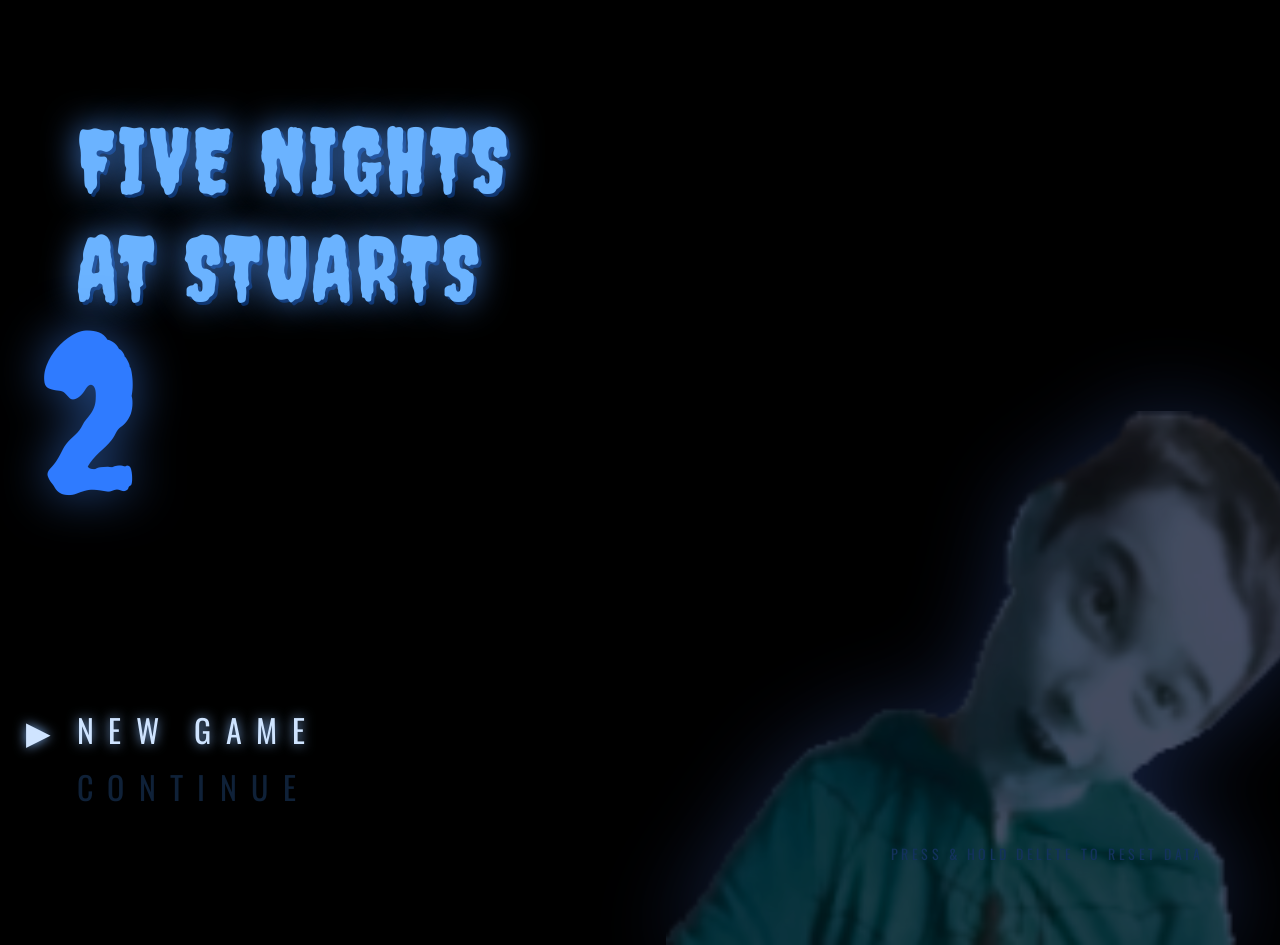
<file: gideonsdiapersisgoodygoodygood/index.html>
<!DOCTYPE html>
<html lang="en">
<head>
  <meta charset="UTF-8">
  <meta name="viewport" content="width=device-width, initial-scale=1.0">
  <title>Five Night's At Stuarts 2</title>
  <link href="https://fonts.googleapis.com/css2?family=Oswald:wght@400;700&family=Creepster&display=swap" rel="stylesheet">
  <style>
    /* ─────────── RESET ─────────── */
    *,*::before,*::after{margin:0;padding:0;box-sizing:border-box}
    html,body{width:100%;height:100%;background:#000;font-family:'Oswald',sans-serif;overflow:hidden}
    body{cursor:default}

    /* ─────────── STATIC OVERLAYS ─────────── */
    #noise,#scanlines,#vignette{position:fixed;inset:0;pointer-events:none;z-index:9}
    #noise{opacity:.035}
    #scanlines{background:repeating-linear-gradient(0deg,transparent 0 2px,rgba(0,0,0,.17) 2px 4px);z-index:10}
    #vignette{background:radial-gradient(circle at center,transparent 55%,rgba(0,0,0,.82) 100%);z-index:11}

    /* ─────────── TITLE BLOCK (LEFT) ─────────── */
    .title-block{position:absolute;top:12%;left:6%;display:flex;flex-direction:column;gap:.2em;z-index:20;animation:titleFlicker 7s steps(1,end) infinite}
    @keyframes titleFlicker{0%,97%,100%{opacity:1}98%{opacity:.78}99%{opacity:1}}
    .title-line{font-family:'Creepster',cursive;font-size:clamp(42px,7vw,96px);color:#6bb3ff;letter-spacing:.04em;text-shadow:0 0 34px rgba(80,150,255,.85),3px 3px 0 #042354}
    .title-num{font-family:'Creepster',cursive;font-size:clamp(110px,17vw,220px);line-height:.8;color:#2f7bff;transform:translateX(-8%);text-shadow:0 0 50px rgba(70,140,255,.55)}

    /* ─────────── MENU OPTIONS (BOTTOM-LEFT) ─────────── */
    #menu{position:absolute;bottom:10%;left:6%;list-style:none;display:flex;flex-direction:column;gap:10px;z-index:20}
    #menu li{font-size:clamp(18px,2.6vw,32px);letter-spacing:.45em;text-transform:uppercase;color:#143256;transition:all .16s ease;user-select:none}
    #menu li.active{color:#8bc4ff}
    #menu li.active:hover,#menu li.selected{color:#cfe4ff;text-shadow:0 0 12px rgba(140,190,255,.9);cursor:pointer}
    #menu li.inactive{color:#0f2138;cursor:not-allowed}
    #menu li.selected::before{content:'▶';position:absolute;left:-1.6em;color:#cfe4ff;animation:blinkArrow .7s steps(1,end) infinite}
    @keyframes blinkArrow{0%,100%{opacity:1}50%{opacity:0}}

    /* ─────────── HINT / COPYRIGHT (BOTTOM-RIGHT) ─────────── */
    #hint{position:absolute;bottom:4%;right:6%;font-size:clamp(10px,1.1vw,14px);letter-spacing:.25em;color:#13325c;z-index:20;text-align:right}

    /* ─────────── STUART SILHOUETTE (RIGHT) ─────────── */
    .stuart-silhouette{position:absolute;bottom:-5%;right:-2%;width:50vw;max-width:680px;opacity:.55;filter:brightness(.55) sepia(.6) hue-rotate(-170deg) saturate(1.8) drop-shadow(0 0 45px rgba(80,130,255,.45));pointer-events:none;z-index:12}

    /* ─────────── FLASH TRANSITION ─────────── */
    #flash{position:fixed;inset:0;background:#fff;pointer-events:none;opacity:0;z-index:100;transition:opacity .05s}

    /* ─────────── SECRET VIDEO ─────────── */
    #secret-vid{position:fixed;inset:0;width:100%;height:100%;object-fit:contain;z-index:200;background:#000;display:none}
  </style>
</head>
<body>
  <!-- overlays -->
  <canvas id="noise"></canvas>
  <div id="scanlines"></div>
  <div id="vignette"></div>

  <!-- title -->
  <div class="title-block">
    <div class="title-line">FIVE NIGHTS</div>
    <div class="title-line">AT STUARTS</div>
    <div class="title-num">2</div>
  </div>

  <!-- menu options -->
  <ul id="menu">
    <li id="menu-new"      class="active selected">New Game</li>
    <li id="menu-continue" class="inactive">Continue</li>
  </ul>

  <!-- bottom-right hint -->
  <div id="hint">PRESS & HOLD DELETE TO RESET DATA</div>

  <!-- big character silhouette -->
  <img src="/stuart.png" alt="Stuart silhouette" class="stuart-silhouette">

  <!-- flash overlay for transitions -->
  <div id="flash"></div>

  <!-- secret unpausable video -->
  <video id="secret-vid" src="crucifix.mp4" playsinline></video>

  <!-- background ambience -->
  <audio id="menu-music" src="menu_music.mp3" loop></audio>

  <script>
    /* ────── NOISE CANVAS ────── */
    const noiseCanvas=document.getElementById('noise');
    const nCtx=noiseCanvas.getContext('2d');
    function sizeNoise(){noiseCanvas.width=innerWidth;noiseCanvas.height=innerHeight}
    sizeNoise();addEventListener('resize',sizeNoise);
    function drawNoise(){const {width:w,height:h}=noiseCanvas;const id=nCtx.createImageData(w,h);for(let i=0;i<id.data.length;i+=4){const v=Math.random()*255;id.data[i]=id.data[i+1]=id.data[i+2]=v;id.data[i+3]=255}nCtx.putImageData(id,0,0)}
    setInterval(drawNoise,90);

    /* ────── MENU LOGIC ────── */
    const newBtn=document.getElementById('menu-new');
    const contBtn=document.getElementById('menu-continue');
    const flash=document.getElementById('flash');
    const menuItems=[newBtn,contBtn];
    let sel=0;function updateMenu(){menuItems.forEach((li,i)=>li.classList.toggle('selected',i===sel))}
    addEventListener('keydown',e=>{if(secretActive) return; // ignore during secret video
      if(['ArrowUp','w','W'].includes(e.key)){sel=(sel-1+menuItems.length)%menuItems.length;updateMenu()}if(['ArrowDown','s','S'].includes(e.key)){sel=(sel+1)%menuItems.length;updateMenu()}if(e.key==='Enter'||e.key===' '){activate(menuItems[sel])}if(e.key==='Delete'){holdReset=true}});
    addEventListener('keyup',e=>{if(e.key==='Delete'){holdReset=false;resetHold=0}});
    menuItems.forEach(li=>li.addEventListener('mouseover',()=>{sel=menuItems.indexOf(li);updateMenu()}));
    menuItems.forEach(li=>li.addEventListener('click',()=>activate(li)));
    function activate(li){if(li.id==='menu-new'){transition(()=>location.href='/gideonsdiapersisgoodygoodygood/game.html')}else if(li.id==='menu-continue'&&li.classList.contains('active')){const n=contBtn.dataset.night||1;transition(()=>location.href=`/gideonsdiapersisgoodygoodygood/game.html?night=${n}`)}}
    function transition(cb){flash.style.opacity='1';setTimeout(cb,140)}
    /* continue save */
    const saved=parseInt(localStorage.getItem('fnafSaveNight')||'0');if(saved>1){contBtn.classList.remove('inactive');contBtn.classList.add('active');contBtn.dataset.night=saved}
    /* reset data by holding Delete */
    let holdReset=false,resetHold=0;setInterval(()=>{if(holdReset){resetHold+=100;if(resetHold>2000){localStorage.removeItem('fnafSaveNight');location.reload()}}else{resetHold=0}},100);

    /* ────── AMBIENT MUSIC ────── */
    const music=document.getElementById('menu-music');music.volume=.45;music.play().catch(()=>{const starter=()=>{music.play().catch(()=>{});removeEventListener('click',starter);removeEventListener('keydown',starter)};addEventListener('click',starter);addEventListener('keydown',starter)});

    /* ────── SECRET WORD TRIGGER ────── */
    const secretVid=document.getElementById('secret-vid');
    let keyBuffer='';
    let secretActive=false;
    addEventListener('keydown',e=>{
      if(secretActive) return; // ignore while video playing
      if(e.key.length===1){keyBuffer+=(e.key.toLowerCase());if(keyBuffer.length>6) keyBuffer=keyBuffer.slice(-6);
        if(keyBuffer==='stuart') triggerSecret();}
    });

    function triggerSecret(){
      secretActive=true;
      // pause music and hide everything except video
      music.pause();
      Array.from(document.body.children).forEach(el=>{if(el.id!=='secret-vid'){el.style.display='none';}});
      secretVid.style.display='block';
      secretVid.currentTime=0;
      secretVid.play().catch(()=>{});
      secretVid.onended=()=>{
        // restore UI
        Array.from(document.body.children).forEach(el=>{if(el.id!=='secret-vid'){el.style.display='';}});
        secretVid.style.display='none';
        secretActive=false;
        music.play().catch(()=>{});
        keyBuffer=''; // reset buffer so the sequence can be done again later if desired
      };
    }
  </script>
</body>
</html>
</file>
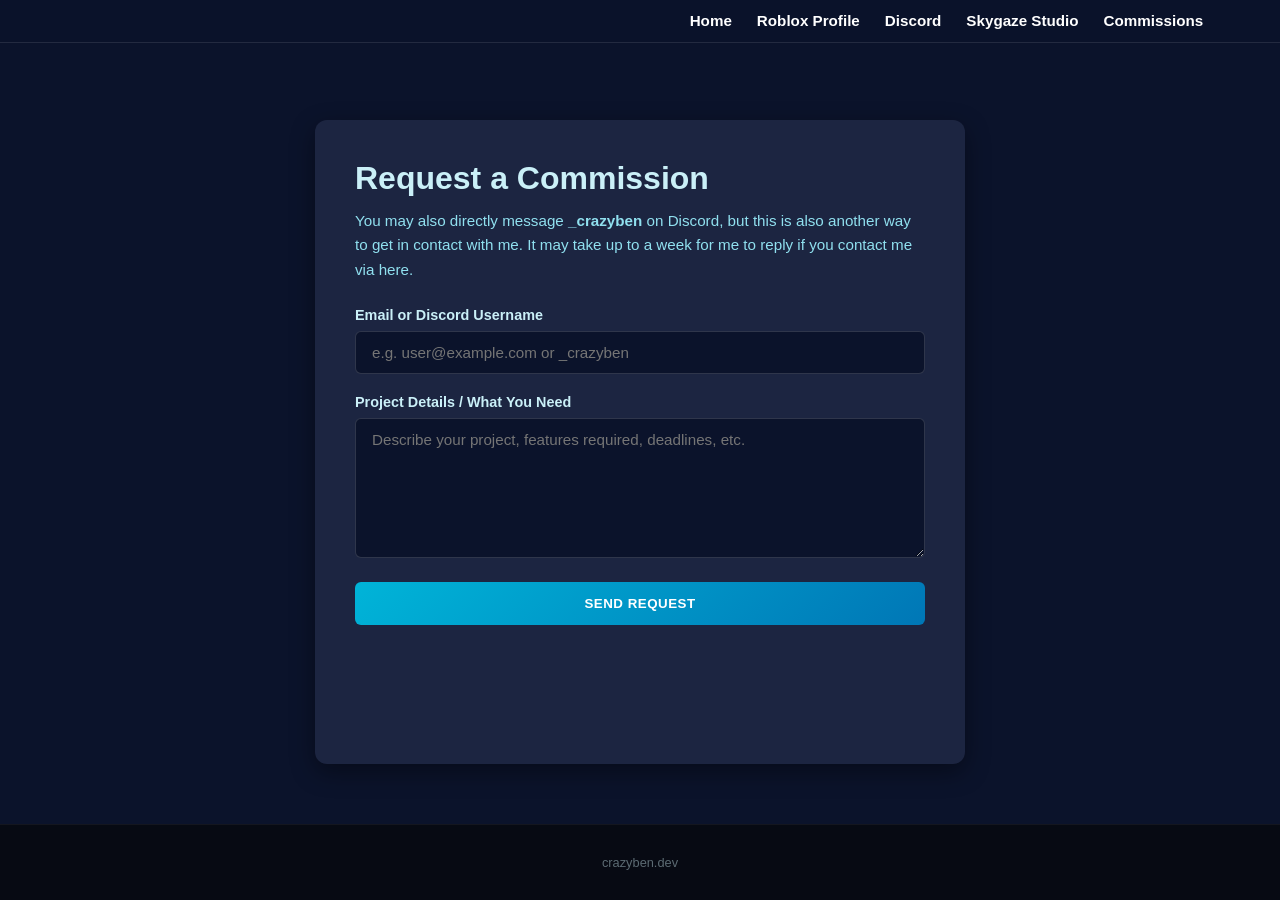
<file: commissions.html>
<!DOCTYPE html>
<html lang="en">
<head>
  <meta charset="UTF-8" />
  <meta name="viewport" content="width=device-width, initial-scale=1.0" />
  <title>Commissions | Crazyben</title>
  <link rel="icon" type="image/png" href="CSNew5.png" />
  <style>
    * {
      box-sizing: border-box;
      margin: 0;
      padding: 0;
      font-family: 'Segoe UI', Tahoma, Geneva, Verdana, sans-serif;
    }

    body {
      background-color: #0b132b;
      color: #ffffff;
      min-height: 100vh;
      display: flex;
      flex-direction: column;
    }

    a {
      color: inherit;
      text-decoration: none;
    }

    header {
      position: fixed;
      top: 0;
      left: 0;
      right: 0;
      z-index: 1000;
      background-color: rgba(11, 19, 43, 0.92);
      backdrop-filter: blur(8px);
      display: flex;
      justify-content: flex-end;
      align-items: center;
      padding: 12px 6%;
      border-bottom: 1px solid rgba(255, 255, 255, 0.1);
    }

    nav ul {
      display: flex;
      list-style: none;
      gap: 25px;
    }

    nav a {
      font-size: 0.95rem;
      font-weight: 600;
      color: #ffffff;
      transition: color 0.2s;
    }

    nav a:hover {
      color: #00b4d8;
    }

    .commission-container {
      flex: 1;
      max-width: 650px;
      margin: 120px auto 60px auto;
      padding: 40px;
      background: #1c2541;
      border-radius: 12px;
      box-shadow: 0 8px 24px rgba(0, 0, 0, 0.4);
    }

    .commission-container h1 {
      font-size: 2rem;
      color: #caf0f8;
      margin-bottom: 12px;
    }

    .commission-info {
      color: #90e0ef;
      font-size: 0.95rem;
      line-height: 1.6;
      margin-bottom: 25px;
    }

    .form-group {
      margin-bottom: 20px;
    }

    .form-group label {
      display: block;
      margin-bottom: 8px;
      font-weight: 600;
      color: #caf0f8;
      font-size: 0.9rem;
    }

    .form-group input,
    .form-group textarea {
      width: 100%;
      padding: 12px 16px;
      background-color: #0b132b;
      border: 1px solid rgba(255, 255, 255, 0.15);
      border-radius: 6px;
      color: #ffffff;
      font-size: 0.95rem;
      outline: none;
      transition: border-color 0.2s;
    }

    .form-group input:focus,
    .form-group textarea:focus {
      border-color: #00b4d8;
    }

    .form-group textarea {
      resize: vertical;
      min-height: 140px;
    }

    .btn-submit {
      width: 100%;
      background: linear-gradient(135deg, #00b4d8 0%, #0077b6 100%);
      color: #ffffff;
      padding: 14px;
      border: none;
      border-radius: 6px;
      font-weight: 700;
      text-transform: uppercase;
      letter-spacing: 0.5px;
      cursor: pointer;
      transition: transform 0.2s, box-shadow 0.2s;
    }

    .btn-submit:hover {
      transform: translateY(-2px);
      box-shadow: 0 6px 16px rgba(0, 180, 216, 0.5);
    }

    .btn-submit:disabled {
      background: #4a5568;
      color: #a0aec0;
      cursor: not-allowed;
      transform: none;
      box-shadow: none;
    }

    .status-msg {
      margin-top: 15px;
      font-size: 0.9rem;
      text-align: center;
    }

    footer {
      background-color: #070a13;
      text-align: center;
      padding: 30px 20px;
      border-top: 1px solid rgba(255, 255, 255, 0.05);
    }

    .copyright {
      font-size: 0.8rem;
      color: #5c6b73;
    }
  </style>
</head>
<body>

  <header>
    <nav>
      <ul>
        <li><a href="index">Home</a></li>
        <li><a href="https://www.roblox.com/users/946447734/profile" target="_blank">Roblox Profile</a></li>
        <li><a href="https://discord.gg/XgdCf2AfPU" target="_blank">Discord</a></li>
        <li><a href="https://www.roblox.com/communities/5077085" target="_blank">Skygaze Studio</a></li>
        <li><a href="commissions">Commissions</a></li>
      </ul>
    </nav>
  </header>

  <div class="commission-container">
    <h1>Request a Commission</h1>
    <p class="commission-info">
      You may also directly message <strong>_crazyben</strong> on Discord, but this is also another way to get in contact with me. It may take up to a week for me to reply if you contact me via here.
    </p>

    <form id="commissionForm">
      <div class="form-group">
        <label for="contactInfo">Email or Discord Username</label>
        <input type="text" id="contactInfo" name="contactInfo" placeholder="e.g. user@example.com or _crazyben" required />
      </div>

      <div class="form-group">
        <label for="details">Project Details / What You Need</label>
        <textarea id="details" name="details" placeholder="Describe your project, features required, deadlines, etc." required></textarea>
      </div>

      <button type="submit" class="btn-submit" id="submitBtn">Send Request</button>
      <div id="statusMsg" class="status-msg"></div>
    </form>
  </div>

  <footer>
    <div class="copyright">crazyben.dev</div>
  </footer>

  <script>
    const form = document.getElementById('commissionForm');
    const statusMsg = document.getElementById('statusMsg');
    const submitBtn = document.getElementById('submitBtn');
    const COOLDOWN_TIME = 5 * 60 * 1000; // 5 minutes in milliseconds

    function checkCooldown() {
      const lastSubmit = localStorage.getItem('lastCommissionTime');
      if (lastSubmit) {
        const timePassed = Date.now() - parseInt(lastSubmit, 10);
        if (timePassed < COOLDOWN_TIME) {
          const remainingMinutes = Math.ceil((COOLDOWN_TIME - timePassed) / 60000);
          submitBtn.disabled = true;
          statusMsg.style.color = '#ff6b6b';
          statusMsg.innerText = `Please wait ${remainingMinutes} minute(s) before sending another request.`;
          return true;
        }
      }
      return false;
    }

    checkCooldown();

    form.addEventListener('submit', async (e) => {
      e.preventDefault();
      
      if (checkCooldown()) return;

      const contact = document.getElementById('contactInfo').value.trim();
      const details = document.getElementById('details').value.trim();

      submitBtn.disabled = true;
      submitBtn.innerText = 'Sending...';
      statusMsg.style.color = '#caf0f8';
      statusMsg.innerText = '';

      try {
        const response = await fetch('/api/submit-commission.js', {
          method: 'POST',
          headers: { 'Content-Type': 'application/json' },
          body: JSON.stringify({ contact, details })
        });

        const result = await response.json();

        if (response.ok) {
          localStorage.setItem('lastCommissionTime', Date.now().toString());
          statusMsg.style.color = '#4efaaf';
          statusMsg.innerText = 'Request submitted successfully!';
          form.reset();
          checkCooldown();
        } else {
          statusMsg.style.color = '#ff6b6b';
          statusMsg.innerText = result.message || 'Failed to send request.';
        }
      } catch (err) {
        statusMsg.style.color = '#ff6b6b';
        statusMsg.innerText = 'Error submitting request. Please try direct messaging on Discord.';
      } finally {
        if (!submitBtn.disabled) {
          submitBtn.innerText = 'Send Request';
        }
      }
    });
  </script>

</body>
</html>
</file>
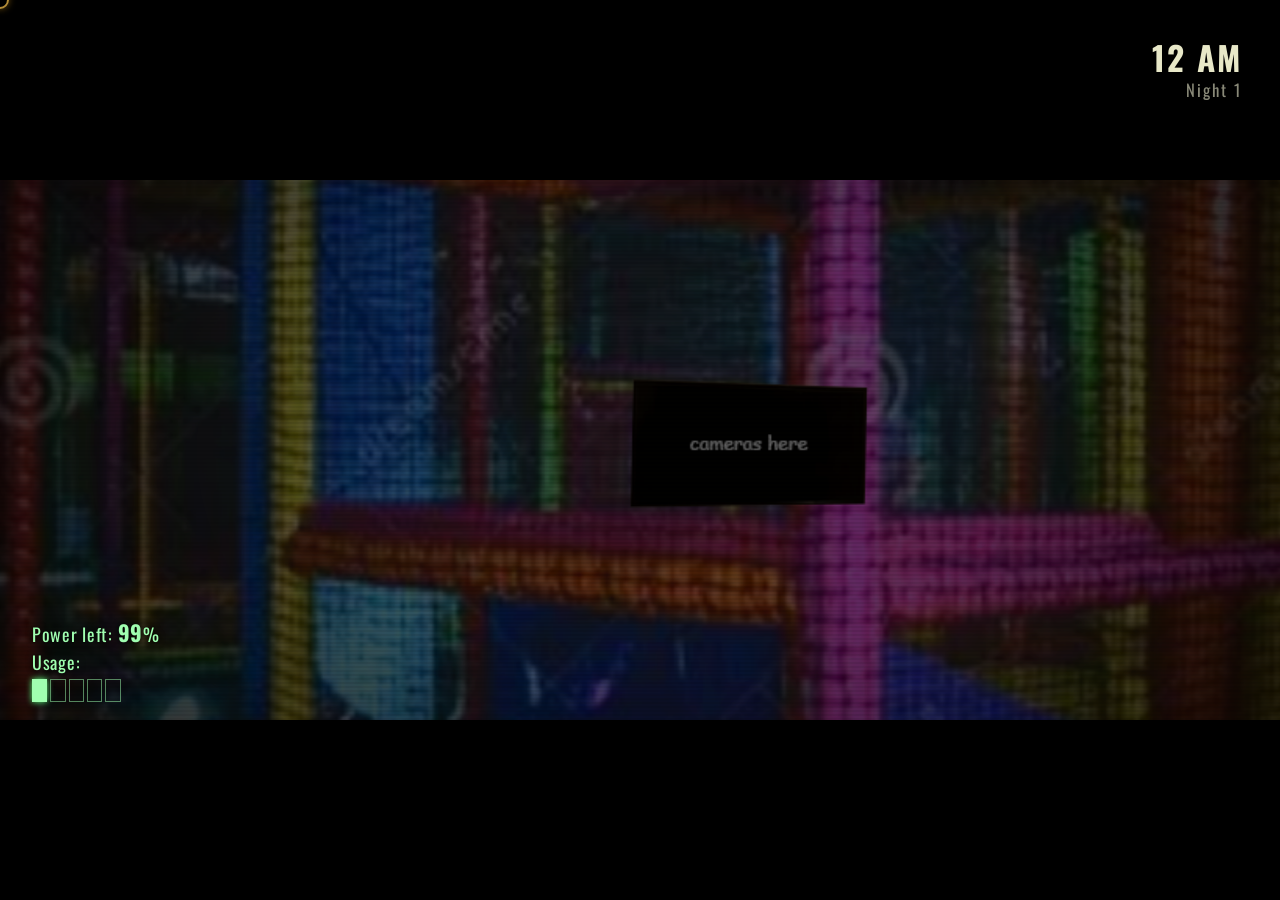
<file: gideonsdiapersisgoodygoodygood/game.html>
<!DOCTYPE html>
<html lang="en">
<head>
    <meta charset="UTF-8">
    <meta name="viewport" content="width=device-width, initial-scale=1.0">
    <title>Five Night's At Stuarts</title>
    <link href="https://fonts.googleapis.com/css2?family=Creepster&family=Oswald:wght@400;700&display=swap" rel="stylesheet">
    <style>
        * { margin: 0; padding: 0; box-sizing: border-box; }

        body {
            background: #000;
            overflow: hidden;
            width: 100vw;
            height: 100vh;
            font-family: 'Oswald', sans-serif;
            user-select: none;
            cursor: none;
        }

        /* ── ROOM WRAPPER (moves together with hotspots) ── */
        #room-wrapper {
            position: absolute;
            top: 0;
            left: 0;
            width: 280vw;
            height: 100vh;
            transform: translateX(-90vw) scale(0.6);
            transition: transform 0.5s cubic-bezier(0.25, 0.46, 0.45, 0.94);
            will-change: transform;
        }

        #room-img {
            position: absolute;
            top: 0; left: 0;
            width: 100%;
            height: 100%;
            object-fit: cover;
            object-position: center;
            filter: brightness(0.5);
        }

        /* ── CAMERA HOTSPOT (box near door) ── */
        #camera-btn {
            position: absolute;
            /* Table near right wall */
            left: 50%;
            top: 28%;
            width: 9%;
            height: 30%;
            cursor: none;
            z-index: 8;
            border: none;
            background: transparent;
        }

        /* ── OVERLAYS ── */
        #vignette {
            position: absolute;
            inset: 0;
            background: radial-gradient(ellipse at center,
                transparent 38%, rgba(0,0,0,0.72) 100%);
            pointer-events: none;
            z-index: 5;
        }
        #scanlines {
            position: absolute;
            inset: 0;
            background: repeating-linear-gradient(
                to bottom, transparent, transparent 2px,
                rgba(0,0,0,0.07) 2px, rgba(0,0,0,0.07) 4px
            );
            pointer-events: none;
            z-index: 6;
        }
        #noise {
            position: fixed;
            inset: 0;
            z-index: 4;
            pointer-events: none;
            opacity: 0.035;
        }
        #dark-overlay {
            position: fixed;
            inset: 0;
            background: rgba(0,0,0,0.26);
            pointer-events: none;
            z-index: 3;
        }

        /* ── SIDE DOORS ── */
        .door-wrap {
            position: fixed;
            top: 20vh;
            height: 60vh;
            width: 16%;
            z-index: 2;
            cursor: none;
            pointer-events: none;
            filter: brightness(0.5);
            transition: left  0.5s cubic-bezier(0.25,0.46,0.45,0.94),
                        right 0.5s cubic-bezier(0.25,0.46,0.45,0.94);
        }
        #door-left  { left: -18%; }
        #door-right { right: -16%; }
        #door-left.visible  { left: 18%;  pointer-events: auto; }
        #door-right.visible { right: 13%; pointer-events: auto; }

        /* Images inside wrappers */
        .door-img {
            position: absolute;
            inset: 0;
            width: 100%;
            height: 100%;
            object-fit: fill;
        }
        /* Baked-in transforms — never change at runtime */
        #door-left  .img-open   { transform: scaleX(-1); }
        #door-right .img-closed { transform: scaleX(-1); }

        /* Toggle visibility */
        .door-wrap .img-open   { display: none; }
        .door-wrap .img-closed { display: block; }
        .door-wrap.open .img-open   { display: block; }
        .door-wrap.open .img-closed { display: none; }

        /* ── POWER HUD ── */
        #power-hud {
            position: fixed;
            bottom: 22vh;
            left: 2.5vw;
            z-index: 60;
            pointer-events: none;
            font-family: 'Oswald', sans-serif;
            color: #e8e8c8;
            text-shadow: 0 0 6px rgba(0,0,0,0.9);
            line-height: 1.5;
        }
        #power-hud .hud-label {
            font-size: clamp(12px, 1.4vw, 20px);
            font-weight: 400;
            letter-spacing: 0.04em;
        }
        #power-hud .hud-value {
            font-size: clamp(14px, 1.7vw, 24px);
            font-weight: 700;
        }
        #power-bars {
            display: flex;
            gap: 3px;
            margin-top: 3px;
        }
        .power-bar {
            width: clamp(10px, 1.2vw, 18px);
            height: clamp(14px, 1.8vw, 26px);
            border: 1px solid rgba(160,255,176,0.5);
            background: transparent;
            transition: background 0.2s, border-color 0.2s;
        }
        #power-hud.usage-3 .power-bar { border-color: rgba(255,238,68,0.5); }
        #power-hud.usage-4 .power-bar { border-color: rgba(255,153,34,0.5); }
        #power-hud.usage-5 .power-bar { border-color: rgba(255,51,51,0.5); }
        /* Usage colour themes */
        #power-hud.usage-1 { color: #a0ffb0; }
        #power-hud.usage-2 { color: #a0ffb0; }
        #power-hud.usage-3 { color: #ffee44; }
        #power-hud.usage-4 { color: #ff9922; }
        #power-hud.usage-5 { color: #ff3333; }

        .power-bar.on { background: #a0ffb0; box-shadow: 0 0 6px #60ff80; }
        #power-hud.usage-3 .power-bar.on { background: #ffee44; box-shadow: 0 0 6px #ffe000; }
        #power-hud.usage-4 .power-bar.on { background: #ff9922; box-shadow: 0 0 6px #ff7700; }
        #power-hud.usage-5 .power-bar.on { background: #ff3333; box-shadow: 0 0 6px #ff0000; }

        /* ── CAMERA UI ── */
        #camera-ui {
            position: fixed;
            inset: 0;
            z-index: 50;
            display: flex;
            flex-direction: column;
            background: #000;
            transform: translateY(100%);
            transition: transform 0.4s cubic-bezier(0.25,0.46,0.45,0.94);
            cursor: none;
        }
        #camera-ui.open { transform: translateY(0); }

        /* Feed area */
        #cam-feed {
            flex: 1;
            position: relative;
            background: #000;
            overflow: hidden;
        }
        #cam-feed-screen {
            position: absolute;
            inset: 0;
            background: #000;
        }
        /* Green static tint */
        #cam-feed::after {
            content: '';
            position: absolute;
            inset: 0;
            background: rgba(40,255,80,0.03);
            pointer-events: none;
            z-index: 2;
        }
        /* Scanlines on feed */
        #cam-feed::before {
            content: '';
            position: absolute;
            inset: 0;
            background: repeating-linear-gradient(
                to bottom, transparent, transparent 2px,
                rgba(0,0,0,0.18) 2px, rgba(0,0,0,0.18) 4px
            );
            pointer-events: none;
            z-index: 3;
        }
        /* Camera label */
        #cam-label {
            position: absolute;
            top: 14px;
            left: 20px;
            font-family: 'Oswald', sans-serif;
            font-size: clamp(14px, 2vw, 26px);
            color: rgba(160,255,180,0.85);
            text-shadow: 0 0 8px rgba(0,255,60,0.5);
            letter-spacing: 0.1em;
            z-index: 5;
            pointer-events: none;
        }
        /* REC indicator */
        #cam-rec {
            position: absolute;
            top: 16px;
            right: 20px;
            font-family: 'Oswald', sans-serif;
            font-size: clamp(11px, 1.3vw, 18px);
            color: #ff4444;
            letter-spacing: 0.12em;
            z-index: 5;
            pointer-events: none;
            animation: blink-rec 1.4s step-start infinite;
        }
        @keyframes blink-rec { 0%,49%{opacity:1} 50%,100%{opacity:0} }

        /* Bottom control bar */
        #cam-controls {
            background: rgba(10,10,10,0.95);
            border-top: 1px solid rgba(100,200,120,0.25);
            padding: 10px 16px 12px;
            display: flex;
            flex-direction: column;
            gap: 8px;
        }
        /* Camera selector grid — hidden; selection is via map */
        #cam-selector {
            display: none;
        }
        .cam-btn {
            font-family: 'Oswald', sans-serif;
            font-size: clamp(9px, 1vw, 14px);
            color: rgba(180,220,190,0.8);
            background: rgba(20,30,22,0.9);
            border: 1px solid rgba(100,200,120,0.35);
            padding: 4px 10px;
            letter-spacing: 0.08em;
            cursor: none;
            transition: background 0.15s, color 0.15s, border-color 0.15s;
        }
        .cam-btn:hover, .cam-btn.active {
            background: rgba(60,160,80,0.35);
            color: #c0ffcc;
            border-color: rgba(100,220,130,0.7);
        }
        /* Lower cameras row */
        #cam-lower-row {
            display: flex;
            justify-content: flex-end;
        }
        #btn-lower-cam {
            font-family: 'Oswald', sans-serif;
            font-size: clamp(11px, 1.2vw, 16px);
            color: rgba(180,220,190,0.8);
            background: transparent;
            border: 1px solid rgba(100,200,120,0.4);
            padding: 5px 18px;
            letter-spacing: 0.1em;
            cursor: none;
            transition: background 0.15s, color 0.15s;
        }
        #btn-lower-cam:hover {
            background: rgba(60,160,80,0.25);
            color: #c0ffcc;
        }
        .cam-disabled {
            opacity: 0.4;
            pointer-events: none;
            text-decoration: line-through;
            color: rgba(255,80,80,0.6) !important;
            border-color: rgba(255,80,80,0.25) !important;
        }
        /* Camera feed image */
        #cam-feed-img {
            position: absolute;
            inset: 0;
            width: 100%;
            height: 100%;
            object-fit: cover;
            display: none;
            z-index: 1;
        }
        /* "Camera Disabled" text for CAM 6 */
        #cam-disabled-text {
            position: absolute;
            inset: 0;
            display: none;
            align-items: center;
            justify-content: center;
            font-family: 'Oswald', sans-serif;
            font-size: clamp(18px, 3vw, 40px);
            color: rgba(255,60,60,0.7);
            letter-spacing: 0.15em;
            z-index: 4;
            pointer-events: none;
        }

        /* ── CAMERA MAP ── */
        #cam-map {
            position: absolute;
            bottom: 14px;
            right: 14px;
            z-index: 6;
            background: rgba(0,0,0,0.78);
            border: 1px solid rgba(100,200,120,0.22);
            padding: 8px;
            pointer-events: all;
            cursor: none;
        }
        #cam-map .map-room {
            cursor: none;
        }
        #cam-map .map-room:not(.map-disabled) rect {
            transition: fill 0.12s, stroke 0.12s;
        }
        #cam-map .map-room:not(.map-disabled):hover rect {
            fill: rgba(40,120,60,0.45);
            stroke: rgba(100,230,130,0.7);
        }
        #cam-map .map-line {
            stroke: rgba(100,200,120,0.22);
            stroke-width: 1.5;
        }
        #cam-map .map-room rect {
            fill: rgba(20,35,24,0.9);
            stroke: rgba(100,200,120,0.38);
            stroke-width: 1;
            transition: fill 0.2s, stroke 0.2s;
        }
        #cam-map .map-room.active rect {
            fill: rgba(50,150,70,0.52);
            stroke: rgba(120,255,140,0.85);
            stroke-width: 1.5;
        }
        #cam-map .map-disabled rect {
            fill: rgba(35,12,12,0.9);
            stroke: rgba(180,50,50,0.32);
        }
        #cam-map .map-id {
            font-family: 'Oswald', sans-serif;
            font-size: 9px;
            font-weight: 600;
            text-anchor: middle;
            dominant-baseline: middle;
            fill: rgba(155,215,170,0.75);
            letter-spacing: 0.07em;
        }
        #cam-map .map-room.active .map-id { fill: #b8ffd0; }
        #cam-map .map-disabled .map-id    { fill: rgba(200,70,70,0.65); }
        #cam-map .map-name {
            font-family: 'Oswald', sans-serif;
            font-size: 6.5px;
            text-anchor: middle;
            dominant-baseline: middle;
            fill: rgba(110,170,125,0.65);
            letter-spacing: 0.04em;
        }
        #cam-map .map-room.active .map-name { fill: rgba(180,255,200,0.9); }
        #cam-map .map-disabled .map-name    { fill: rgba(160,50,50,0.55); }
        #cam-map .map-office-rect {
            fill: rgba(40,35,18,0.9);
            stroke: rgba(180,160,60,0.38);
            stroke-width: 1;
        }
        #cam-map .map-office-label {
            font-family: 'Oswald', sans-serif;
            font-size: 8px;
            text-anchor: middle;
            dominant-baseline: middle;
            fill: rgba(200,178,70,0.65);
            letter-spacing: 0.12em;
        }

        /* ── LIGHT BUTTON ── */
        #btn-light {
            position: fixed;
            bottom: 6vh;
            left: 50%;
            transform: translateX(-50%);
            z-index: 30;
            display: none;
            font-family: 'Oswald', sans-serif;
            font-size: clamp(13px, 1.6vw, 22px);
            letter-spacing: 0.14em;
            color: rgba(255,240,160,0.9);
            background: rgba(15,12,5,0.85);
            border: 1px solid rgba(255,230,100,0.45);
            padding: 7px 26px;
            cursor: none;
            transition: background 0.1s, opacity 0.2s;
        }
        #btn-light.visible { display: block; }
        #btn-light.cooldown { opacity: 0.35; pointer-events: none; }
        #btn-light:hover { background: rgba(50,45,10,0.9); }

        /* ── LIGHT FLASH ── */
        #light-flash {
            position: fixed;
            inset: 0;
            z-index: 28;
            background: rgba(255,245,200,0.14);
            opacity: 0;
            pointer-events: none;
            transition: opacity 0.04s;
        }
        #light-flash.on { opacity: 1; }

        /* ── DOOR PEEK (character visible under light) ── */
        #door-peek {
            position: fixed;
            top: 12vh;
            height: 76vh;
            width: 22vw;
            z-index: 29;
            display: none;
            overflow: hidden;
        }
        #door-peek.left  { left: 14vw; }
        #door-peek.right { right: 14vw; }
        #door-peek img {
            width: 100%;
            height: 100%;
            object-fit: cover;
            object-position: center top;
        }

        /* ── MORNING / 6 AM SCREEN ── */
        /* ── NIGHT 5 ENDING VIDEO ── */
        #night5-ending {
            position: fixed;
            inset: 0;
            z-index: 160;
            background: #000;
            display: none;
        }
        #night5-ending.show { display: block; }
        #night5-ending video {
            width: 100%;
            height: 100%;
            object-fit: contain;
        }

        #morning-screen {
            position: fixed;
            inset: 0;
            z-index: 150;
            background: #000;
            display: none;
            flex-direction: column;
            align-items: center;
            justify-content: center;
            gap: 44px;
            opacity: 0;
            transition: opacity 2.5s ease;
        }
        #morning-screen.show  { display: flex; }
        #morning-screen.fade  { opacity: 1; }
        #morning-night-label {
            font-family: 'Oswald', sans-serif;
            font-size: clamp(20px, 3.5vw, 50px);
            color: rgba(255,255,255,0.55);
            letter-spacing: 0.3em;
        }
        #btn-save-continue {
            font-family: 'Oswald', sans-serif;
            font-size: clamp(14px, 1.8vw, 26px);
            letter-spacing: 0.22em;
            color: #fff;
            background: transparent;
            border: 1px solid rgba(255,255,255,0.4);
            padding: 14px 46px;
            cursor: none;
            transition: background 0.15s, border-color 0.15s;
        }
        #btn-save-continue:hover {
            background: rgba(255,255,255,0.08);
            border-color: rgba(255,255,255,0.9);
        }

        /* ── JUMPSCARE ── */
        #jumpscare-overlay {
            position: fixed;
            inset: 0;
            z-index: 200;
            background: #000;
            display: none;
            align-items: center;
            justify-content: center;
            overflow: hidden;
        }
        #jumpscare-overlay.active { display: flex; }
        #jumpscare-img {
            width: 100%;
            height: 100%;
            object-fit: cover;
            animation: js-shake 0.08s steps(2) infinite;
        }
        @keyframes js-shake {
            0%   { transform: translate(-10px, -6px)  rotate(-3deg) scale(1.08); }
            25%  { transform: translate(10px,  7px)   rotate(3deg)  scale(1.04); }
            50%  { transform: translate(-7px,  10px)  rotate(-2deg) scale(1.1);  }
            75%  { transform: translate(7px,  -9px)   rotate(2deg)  scale(1.05); }
            100% { transform: translate(-10px, -6px)  rotate(-3deg) scale(1.08); }
        }

        /* ── DEATH SCREEN ── */
        #death-screen {
            display: none;
            flex-direction: column;
            align-items: center;
            justify-content: center;
            gap: 28px;
        }
        #death-screen.visible { display: flex; }
        #gideon-img {
            width: clamp(100px, 14vw, 200px);
            height: clamp(100px, 14vw, 200px);
            object-fit: contain;
        }
        #death-text {
            font-family: 'Oswald', sans-serif;
            font-size: clamp(16px, 2.4vw, 34px);
            color: #fff;
            letter-spacing: 0.14em;
            text-align: center;
            max-width: 80vw;
            opacity: 0;
            transition: opacity 0.45s;
        }
        #death-text.visible { opacity: 1; }

        /* ── BONNIE OVERLAY ── */
        #bonnie-overlay, #chica-overlay, #foxy-overlay, #freddy-overlay {
            position: absolute;
            bottom: 0;
            left: 50%;
            transform: translateX(-50%);
            max-height: 90%;
            max-width: 75%;
            object-fit: contain;
            z-index: 2;
            display: none;
            pointer-events: none;
        }
        #bonnie-overlay {
            filter: sepia(0.4) hue-rotate(85deg) brightness(0.65) contrast(1.1);
        }
        #chica-overlay {
            filter: sepia(0.7) hue-rotate(0deg) saturate(2.2) brightness(0.6) contrast(1.2);
        }
        #foxy-overlay {
            filter: brightness(0.7) saturate(1.4) contrast(1.15);
        }
        #freddy-overlay {
            filter: brightness(0.65) sepia(0.3) contrast(1.1);
        }

        /* ── CAMERA STATIC FLASH ── */
        #cam-static {
            position: absolute;
            inset: 0;
            z-index: 7;
            pointer-events: none;
            opacity: 0;
            background:
                repeating-linear-gradient(
                    0deg,
                    rgba(0,0,0,0.18) 0px, rgba(0,0,0,0.18) 1px,
                    transparent 1px, transparent 4px
                ),
                repeating-linear-gradient(
                    90deg,
                    rgba(120,255,160,0.06) 0px, rgba(0,0,0,0.12) 1px,
                    transparent 1px, transparent 3px
                );
            background-size: 100% 4px, 3px 100%;
        }
        #cam-static.flash {
            animation: cam-static-anim 0.25s ease-out forwards;
        }
        @keyframes cam-static-anim {
            0%   { opacity: 1; }
            100% { opacity: 0; }
        }

        /* Power-out state: dim everything to 10% */
        body.power-out #room-img      { filter: brightness(0.1) !important; }
        body.power-out .door-wrap     { filter: brightness(0.1) !important; }

        /* ── TIME HUD ── */
        #time-hud {
            position: fixed;
            top: 4vh;
            right: 3vw;
            z-index: 60;
            text-align: right;
            pointer-events: none;
            font-family: 'Oswald', sans-serif;
            text-shadow: 0 0 8px rgba(0,0,0,0.95);
            line-height: 1.3;
        }
        #time-display {
            font-size: clamp(20px, 2.6vw, 40px);
            font-weight: 700;
            color: #e8e8c8;
            letter-spacing: 0.06em;
        }
        #night-display {
            font-size: clamp(11px, 1.3vw, 20px);
            font-weight: 400;
            color: rgba(210,210,185,0.65);
            letter-spacing: 0.12em;
        }

        /* ── HOVER ZONES ── */
        #zone-left, #zone-right {
            position: fixed;
            top: 0;
            width: 20%;
            height: 100%;
            z-index: 10;
        }
        #zone-left  { left: 0; }
        #zone-right { right: 0; }

        /* ── CUSTOM CURSOR ── */
        #cursor {
            position: fixed;
            width: 18px; height: 18px;
            border: 2px solid rgba(255, 200, 80, 0.7);
            border-radius: 50%;
            pointer-events: none;
            z-index: 200;
            transform: translate(-50%, -50%);
            transition: border-color 0.15s, transform 0.08s, box-shadow 0.15s;
            box-shadow: 0 0 7px rgba(255, 180, 30, 0.4);
        }
        #cursor.turning {
            border-color: rgba(255, 160, 20, 1);
            transform: translate(-50%, -50%) scale(1.5);
            box-shadow: 0 0 14px rgba(255, 160, 20, 0.8);
        }
        #cursor.hovering {
            border-color: rgba(60, 255, 100, 0.9);
            box-shadow: 0 0 14px rgba(40, 220, 80, 0.7);
        }

        /* ── PAUSE MENU ── */
        #pause-menu {
            display: none;
            position: fixed;
            inset: 0;
            background: rgba(0,0,0,0.82);
            z-index: 150;
            flex-direction: column;
            align-items: center;
            justify-content: center;
            gap: 28px;
        }
        #pause-menu.open { display: flex; }

        #pause-menu h2 {
            font-family: 'Creepster', cursive;
            font-size: clamp(28px, 5vw, 52px);
            color: #c8860a;
            text-shadow: 0 0 20px rgba(200, 130, 10, 0.8);
            letter-spacing: 4px;
            margin-bottom: 10px;
        }

        .pause-btn {
            font-family: 'Oswald', sans-serif;
            font-size: clamp(16px, 2.2vw, 24px);
            letter-spacing: 5px;
            text-transform: uppercase;
            color: #b07010;
            background: transparent;
            border: 2px solid #5a3008;
            padding: 12px 50px;
            cursor: none;
            transition: all 0.15s;
        }
        .pause-btn:hover {
            color: #ffcc44;
            border-color: #c8860a;
            background: rgba(80, 40, 0, 0.4);
            text-shadow: 0 0 14px rgba(255, 200, 50, 0.8);
        }
    </style>
</head>
<body>

<!-- Room (wrapper moves so hotspots stay with image) -->
<div id="room-wrapper">
    <img id="room-img" src="/room.png" alt="Office">
    <!-- Camera hotspot: box near door -->
    <div id="camera-btn" title="Cameras"></div>
</div>

<!-- Side doors -->
<div id="door-left"  class="door-wrap open">
    <img class="door-img img-open"   src="door_open_left.png" alt="">
    <img class="door-img img-closed" src="door_closed.png"    alt="">
</div>
<div id="door-right" class="door-wrap open">
    <img class="door-img img-open"   src="door_open.png"   alt="">
    <img class="door-img img-closed" src="door_closed.png" alt="">
</div>

<!-- Fixed overlays -->
<div id="dark-overlay"></div>
<canvas id="noise"></canvas>
<div id="vignette"></div>
<div id="scanlines"></div>

<!-- Hover zones -->
<div id="zone-left"></div>
<div id="zone-right"></div>

<!-- Custom cursor -->
<div id="cursor"></div>

<!-- Power HUD -->
<div id="power-hud">
    <div class="hud-label">Power left: <span class="hud-value" id="power-pct">100</span>%</div>
    <div class="hud-label">Usage:</div>
    <div id="power-bars">
        <div class="power-bar on"></div>
        <div class="power-bar"></div>
        <div class="power-bar"></div>
        <div class="power-bar"></div>
        <div class="power-bar"></div>
    </div>
</div>

<!-- Camera UI -->
<div id="camera-ui">
    <div id="cam-feed">
        <div id="cam-feed-screen"></div>
        <img id="cam-feed-img" src="" alt="">
        <img id="bonnie-overlay" src="bonnie.png" alt="">
        <img id="chica-overlay"  src="chica.png"  alt="">
        <img id="foxy-overlay"   src="foxy.png"   alt="">
        <img id="freddy-overlay" src="freddy.png" alt="">
        <img id="wfreddy-overlay"  src="withered_freddy.png"      alt=""> <!-- Withered Freddy (reuse sprite) -->
        <img id="bb-overlay"     src="balloonboy.png" alt="">
        <img id="puppet-overlay" src="puppet.png"     alt="">
        <div id="cam-static"></div>
        <div id="cam-disabled-text">CAMERA DISABLED</div>
        <div id="cam-label">CAM 09</div>
        <div id="cam-rec">● REC</div>

        <!-- Floor-plan map -->
        <div id="cam-map">
            <svg viewBox="0 0 300 250" width="390" height="320" xmlns="http://www.w3.org/2000/svg">

              <!-- connector lines -->
              <line class="map-line" x1="55"  y1="40"  x2="55"  y2="55"/>
              <line class="map-line" x1="55"  y1="95"  x2="55"  y2="110"/>
              <line class="map-line" x1="55"  y1="150" x2="55"  y2="165"/>
              <line class="map-line" x1="245" y1="40"  x2="245" y2="55"/>
              <line class="map-line" x1="245" y1="95"  x2="245" y2="110"/>
              <line class="map-line" x1="150" y1="145" x2="150" y2="160"/>
              <line class="map-line" x1="150" y1="185" x2="150" y2="200"/>

              <!-- Party Rooms 1-4 (CAM 01-04) -->
              <g class="map-room" data-cam="01">
                <rect x="20"  y="20"  width="70" height="30" rx="2"/>
                <text class="map-id"   x="55"  y="32">01</text>
                <text class="map-name" x="55"  y="43">Party Rm 1</text>
              </g>
              <g class="map-room" data-cam="02">
                <rect x="20"  y="75"  width="70" height="30" rx="2"/>
                <text class="map-id"   x="55"  y="87">02</text>
                <text class="map-name" x="55"  y="98">Party Rm 2</text>
              </g>
              <g class="map-room" data-cam="03">
                <rect x="20"  y="130" width="70" height="30" rx="2"/>
                <text class="map-id"   x="55"  y="142">03</text>
                <text class="map-name" x="55"  y="153">Party Rm 3</text>
              </g>
              <g class="map-room" data-cam="04">
                <rect x="20"  y="185" width="70" height="30" rx="2"/>
                <text class="map-id"   x="55"  y="197">04</text>
                <text class="map-name" x="55"  y="208">Party Rm 4</text>
              </g>

              <!-- Left & Right Air Vents (CAM 05-06) -->
              <g class="map-room" data-cam="05">
                <rect x="90" y="210" width="50" height="25" rx="2"/>
                <text class="map-id"   x="115" y="222">05</text>
                <text class="map-name" x="115" y="232">L-Vent</text>
              </g>
              <g class="map-room" data-cam="06">
                <rect x="160" y="210" width="50" height="25" rx="2"/>
                <text class="map-id"   x="185" y="222">06</text>
                <text class="map-name" x="185" y="232">R-Vent</text>
              </g>

              <!-- Central stack: Parts/Service (07) & Main Hall (08) -->
              <g class="map-room" data-cam="07">
                <rect x="115" y="25"  width="70" height="40" rx="2"/>
                <text class="map-id"   x="150" y="40">07</text>
                <text class="map-name" x="150" y="55">Parts / Svc</text>
              </g>
              <g class="map-room" data-cam="08">
                <rect x="115" y="90"  width="70" height="40" rx="2"/>
                <text class="map-id"   x="150" y="105">08</text>
                <text class="map-name" x="150" y="120">Main Hall</text>
              </g>

              <!-- Right-hand stack: Show Stage (09), Game Area (10), Prize Corner (11), Kid’s Cove (12) -->
              <g class="map-room" data-cam="09">
                <rect x="210" y="20"  width="70" height="30" rx="2"/>
                <text class="map-id"   x="245" y="32">09</text>
                <text class="map-name" x="245" y="43">Show Stage</text>
              </g>
              <g class="map-room" data-cam="10">
                <rect x="210" y="75"  width="70" height="30" rx="2"/>
                <text class="map-id"   x="245" y="87">10</text>
                <text class="map-name" x="245" y="98">Game Area</text>
              </g>
              <g class="map-room" data-cam="11">
                <rect x="210" y="130" width="70" height="30" rx="2"/>
                <text class="map-id"   x="245" y="142">11</text>
                <text class="map-name" x="245" y="153">Prize Corner</text>
              </g>
              <g class="map-room" data-cam="12">
                <rect x="210" y="185" width="70" height="30" rx="2"/>
                <text class="map-id"   x="245" y="197">12</text>
                <text class="map-name" x="245" y="208">Kid’s Cove</text>
              </g>

              <!-- Office marker -->
              <rect class="map-office-rect" x="120" y="240" width="60" height="20" rx="2"/>
              <text class="map-office-label" x="150" y="250">★ OFFICE ★</text>
            </svg>
        </div>
    </div>
    <div id="cam-controls">
        <div id="cam-selector">
            <button class="cam-btn active" data-cam="09">CAM 09</button>
            <button class="cam-btn" data-cam="11">CAM 11</button>
            <button class="cam-btn" data-cam="10">CAM 10</button>
            <button class="cam-btn" data-cam="07">CAM 07</button>
            <button class="cam-btn" data-cam="08">CAM 08</button>
            <button class="cam-btn" data-cam="01">CAM 01</button>
            <button class="cam-btn" data-cam="02">CAM 02</button>
            <button class="cam-btn" data-cam="03">CAM 03</button>
            <button class="cam-btn" data-cam="04">CAM 04</button>
            <button class="cam-btn" data-cam="05">CAM 05</button>
            <button class="cam-btn" data-cam="06">CAM 06</button>
            <button class="cam-btn" data-cam="12">CAM 12</button>
        </div>
        <div id="cam-lower-row">
            <button id="btn-lower-cam">[ Lower Cameras ]</button>
        </div>
    </div>
</div>

<!-- Night 5 ending video -->
<div id="night5-ending">
    <video id="night5-video" src="night5_ending.mp4" playsinline></video>
</div>

<!-- 6 AM / Morning screen -->
<div id="morning-screen">
    <div id="morning-night-label">6 AM</div>
    <button id="btn-save-continue">SAVE AND CONTINUE</button>
</div>

<!-- Light button -->
<button id="btn-light">LIGHT</button>

<!-- Light flash overlay -->
<div id="light-flash"></div>

<!-- Door peek (character shown during light) -->
<div id="door-peek">
    <img id="door-peek-img" src="bonnie.png" alt="">
</div>

<!-- Jumpscare overlay -->
<div id="jumpscare-overlay">
    <img id="jumpscare-img" src="bonnie.png" alt="">
    <div id="death-screen">
        <img id="gideon-img" src="gideon.png" alt="">
        <div id="death-text"></div>
    </div>
</div>

<!-- Time HUD -->
<div id="time-hud">
    <div id="time-display">12 AM</div>
    <div id="night-display">Night 1</div>
</div>

<!-- Pause menu -->
<div id="pause-menu">
    <h2>Paused</h2>
    <button class="pause-btn" id="btn-resume">Resume</button>
    <button class="pause-btn" id="btn-main-menu">Return to Menu</button>
</div>

<script>
    // ── Access guard ─────────────────────────────────────────────
    localStorage.setItem('fnafUnlocked', 'true');
    if (localStorage.getItem('fnafUnlocked') !== 'true') {
        window.location.replace('/gideonsdiapersisgoodygoodygood');
    }

    // ── Pan ──────────────────────────────────────────────────────
    const OFFSETS = [-45, -90, -135]; // vw
    let pos = 1;
    let animating = false;
    let paused = false;

    const wrapper   = document.getElementById('room-wrapper');
    const cursor    = document.getElementById('cursor');
    const doorLeft  = document.getElementById('door-left');
    const doorRight = document.getElementById('door-right');

    let doorLeftOpen  = true;
    let doorRightOpen = true;

    function updateDoors() {
        doorLeft.classList.toggle('visible',  pos === 0);
        doorRight.classList.toggle('visible', pos === 2);
    }

    function setPos(newPos) {
        if (newPos === pos || animating || paused) return;
        animating = true;
        const dir = newPos > pos ? 1 : -1;

        // Fade out current doors and fade in destination door simultaneously
        doorLeft.classList.remove('visible');
        doorRight.classList.remove('visible');
        if (newPos === 0) doorLeft.classList.add('visible');
        if (newPos === 2) doorRight.classList.add('visible');

        wrapper.style.transition = 'transform 0.5s cubic-bezier(0.25,0.46,0.45,0.94)';
        wrapper.style.transform  = `translateX(${OFFSETS[newPos]}vw) scale(0.6) scaleX(${1 + 0.012 * dir})`;

        setTimeout(() => {
            wrapper.style.transform = `translateX(${OFFSETS[newPos]}vw) scale(0.6)`;
            pos = newPos;
            updateLightButton();
            setTimeout(() => { animating = false; }, 100);
        }, 460);
    }

    // ── Door sound ────────────────────────────────────────────────
    function playDoorSound() {
        const snd = new Audio('door_click.mp3');
        snd.volume = 0.3;
        snd.play();
    }

    // ── Door click handlers ───────────────────────────────────────
    doorLeft.addEventListener('click', () => {
        if (powerOut) return;
        doorLeftOpen = !doorLeftOpen;
        doorLeft.classList.toggle('open', doorLeftOpen);
        updatePowerUsage();
        playDoorSound();
    });
    doorRight.addEventListener('click', () => {
        if (powerOut) return;
        doorRightOpen = !doorRightOpen;
        doorRight.classList.toggle('open', doorRightOpen);
        updatePowerUsage();
        playDoorSound();
    });

    // ── Door cursor highlights ────────────────────────────────────
    [doorLeft, doorRight].forEach(d => {
        d.addEventListener('mouseenter', () => cursor.classList.add('hovering'));
        d.addEventListener('mouseleave', () => cursor.classList.remove('hovering'));
    });

    // ── Hover zones ──────────────────────────────────────────────
    const zoneLeft  = document.getElementById('zone-left');
    const zoneRight = document.getElementById('zone-right');

    zoneLeft.addEventListener('mouseenter',  () => { cursor.classList.add('turning');    setPos(Math.max(0, pos - 1)); });
    zoneLeft.addEventListener('mouseleave',  () =>   cursor.classList.remove('turning'));
    zoneLeft.addEventListener('mousemove',   () => { if (!animating && pos > 0) setPos(pos - 1); });

    zoneRight.addEventListener('mouseenter', () => { cursor.classList.add('turning');    setPos(Math.min(2, pos + 1)); });
    zoneRight.addEventListener('mouseleave', () =>   cursor.classList.remove('turning'));
    zoneRight.addEventListener('mousemove',  () => { if (!animating && pos < 2) setPos(pos + 1); });

    // ── Camera system ─────────────────────────────────────────────
    const CAM_DATA = {
      '01': { name: 'Party Room 1',  img: 'cam01.png' },
      '02': { name: 'Party Room 2',  img: 'cam02.png' },
      '03': { name: 'Party Room 3',  img: 'cam03.png' },
      '04': { name: 'Party Room 4',  img: 'cam04.png' },
      '05': { name: 'Left Air Vent', img: null },         // no visible feed
      '06': { name: 'Right Air Vent', img: null },        // no visible feed
      '07': { name: 'Parts / Service', img: 'cam07.png' },
      '08': { name: 'Main Hall',       img: 'cam08.png' },
      '09': { name: 'Show Stage',      img: 'cam09.png' },
      '10': { name: 'Game Area',       img: 'cam10.png' },
      '11': { name: 'Prize Corner',    img: 'cam11.png' },
      '12': { name: 'Kid’s Cove',      img: 'cam12.png' },
    };

    const camBtn          = document.getElementById('camera-btn');
    const cameraUI        = document.getElementById('camera-ui');
    const camLabel        = document.getElementById('cam-label');
    const camFeedImg      = document.getElementById('cam-feed-img');
    const camDisabledText = document.getElementById('cam-disabled-text');
    const camBtns         = document.querySelectorAll('.cam-btn');
    let   cameraOpen  = false;
    let   activeCam   = '09';

    const mapRooms  = document.querySelectorAll('#cam-map .map-room');
    const camStatic = document.getElementById('cam-static');

    function showStatic() {
        camStatic.classList.remove('flash');
        void camStatic.offsetWidth; // force reflow to restart animation
        camStatic.classList.add('flash');
    }

    function switchCam(id) {
        activeCam = id;
        const data = CAM_DATA[id];
        showStatic();
        camLabel.textContent = `CAM ${id} — ${data.name}`;
        camBtns.forEach(b => b.classList.remove('active'));
        document.querySelector(`.cam-btn[data-cam="${id}"]`).classList.add('active');
        // Highlight map room
        mapRooms.forEach(g => g.classList.remove('active'));
        const mapRoom = document.querySelector(`#cam-map .map-room[data-cam="${id}"]`);
        if (mapRoom) mapRoom.classList.add('active');
        // Update feed
        if (data.img) {
            camFeedImg.src = data.img;
            camFeedImg.style.display = 'block';
            camDisabledText.style.display = 'none';
        } else {
            camFeedImg.style.display = 'none';
            camDisabledText.style.display = 'flex';
        }
        // Show animatronics if they're in this room
        updateBonnieCamera();
        updateChicaCamera();
    }

    function openCamera() {
        if (powerOut) return;
        cameraOpen = true;
        cameraUI.classList.add('open');
        showStatic();
        switchCam(activeCam);
        updatePowerUsage();
        updateLightButton();
        updateBonnieCamera();
        updateChicaCamera();
    }
    function closeCamera() {
        cameraOpen = false;
        cameraUI.classList.remove('open');
        updatePowerUsage();
        updateLightButton();
        updateBonnieCamera();
        updateChicaCamera();
    }

    camBtn.addEventListener('mouseenter', () => cursor.classList.add('hovering'));
    camBtn.addEventListener('mouseleave', () => cursor.classList.remove('hovering'));
    camBtn.addEventListener('click', openCamera);

    document.getElementById('btn-lower-cam').addEventListener('click', closeCamera);

    mapRooms.forEach(room => {
        if (room.classList.contains('map-disabled')) return;
        room.addEventListener('click', () => switchCam(room.dataset.cam));
        room.addEventListener('mouseenter', () => cursor.classList.add('hovering'));
        room.addEventListener('mouseleave', () => cursor.classList.remove('hovering'));
    });

    switchCam('09');

    // ── Custom cursor ────────────────────────────────────────────
    document.addEventListener('mousemove', e => {
        cursor.style.left = e.clientX + 'px';
        cursor.style.top  = e.clientY + 'px';
    });

    // ── Arrow keys ───────────────────────────────────────────────
    document.addEventListener('keydown', e => {
        if (e.key === 'Escape') {
            if (cameraOpen) { closeCamera(); return; }
            togglePause();
        }
        if (paused || cameraOpen) return;
        if (e.key === 'ArrowLeft')  setPos(Math.max(0, pos - 1));
        if (e.key === 'ArrowRight') setPos(Math.min(2, pos + 1));
    });

    // ── Pause menu ───────────────────────────────────────────────
    const pauseMenu = document.getElementById('pause-menu');

    function togglePause() {
        paused = !paused;
        pauseMenu.classList.toggle('open', paused);
    }

    document.getElementById('btn-resume').addEventListener('click', () => togglePause());
    document.getElementById('btn-main-menu').addEventListener('click', () => {
        window.location.href = '/gideonsdiapersisgoodygoodygood';
    });

    // ── Noise canvas ─────────────────────────────────────────────
    const canvas = document.getElementById('noise');
    const ctx    = canvas.getContext('2d');
    function resizeCanvas() { canvas.width = innerWidth; canvas.height = innerHeight; }
    resizeCanvas();
    window.addEventListener('resize', resizeCanvas);
    function drawNoise() {
        const d = ctx.createImageData(canvas.width, canvas.height);
        for (let i = 0; i < d.data.length; i += 4) {
            const v = Math.random() * 255;
            d.data[i] = d.data[i+1] = d.data[i+2] = v;
            d.data[i+3] = 255;
        }
        ctx.putImageData(d, 0, 0);
    }
    setInterval(drawNoise, 90);

    // ── Power system ─────────────────────────────────────────────
    const powerPctEl = document.getElementById('power-pct');
    const powerBarEls = Array.from(document.querySelectorAll('.power-bar'));
    // Drain per 200ms tick to match: 1bar=9.6s, 2bar=4.8s, 3bar=3.2s, 4bar=1.9s, 5bar=0.4s
    const DRAIN_RATES = [0, 1/48, 1/24, 1/16, 1/9.5, 0.5];

    let power       = 100;   // percent
    let powerUsage  = 1;     // 1 base + doors closed
    let powerOut    = false;

    const powerHud = document.getElementById('power-hud');

    let lightOn = false;

    function updatePowerUsage() {
        const doorsClosed = (!doorLeftOpen ? 1 : 0) + (!doorRightOpen ? 1 : 0);
        powerUsage = Math.min(5, 1 + doorsClosed + (cameraOpen ? 1 : 0) + (lightOn ? 1 : 0));
        // Update bars
        powerBarEls.forEach((bar, i) => {
            bar.classList.toggle('on', i < powerUsage);
        });
        // Update colour class
        for (let i = 1; i <= 5; i++) powerHud.classList.remove(`usage-${i}`);
        powerHud.classList.add(`usage-${powerUsage}`);
    }

    function powerTick() {
        if (paused || powerOut) return;
        power = Math.max(0, power - DRAIN_RATES[powerUsage]);
        const pct = Math.floor(power);
        powerPctEl.textContent = pct;

        if (power <= 0) {
            powerOut = true;
            document.body.classList.add('power-out');
            powerPctEl.textContent = '0';
            // Force-close cameras
            if (cameraOpen) closeCamera();
            // Force-open both doors (they can't be closed anymore)
            doorLeftOpen  = true;
            doorRightOpen = true;
            doorLeft.classList.add('open');
            doorRight.classList.add('open');
            updatePowerUsage();
            updateLightButton();
        }
    }

    setInterval(powerTick, 200);
    updatePowerUsage(); // init bars

    // ── Time system ──────────────────────────────────────────────
    // Full night = 4m 30s = 270 000 ms  →  12 AM through 6 AM (6 transitions)
    const NIGHT_DURATION_MS = 270_000;
    const MS_PER_HOUR       = NIGHT_DURATION_MS / 6;   // ≈ 89 166 ms per in-game hour
    const HOUR_LABELS       = ['12 AM', '1 AM', '2 AM', '3 AM', '4 AM', '5 AM', '6 AM'];

    let gameTime  = 0;     // ms elapsed (pauses don't count)
    let nightWon  = false;

    const timeDisplay  = document.getElementById('time-display');

    // Read night number from URL (?night=N)
    const urlNight = parseInt(new URLSearchParams(window.location.search).get('night') || '1');
    document.getElementById('night-display').textContent = `Night ${urlNight}`;

    function triggerMorning() {
        nightWon = true;

        // Despawn all animatronics immediately
        bonnieRoom   = null;
        chicaRoom    = null;
        bonniePath   = null;
        foxyStage    = 0;
        foxyProgress = 0;
        foxyAtDoor   = false;
        freddyRoom   = '09';
        refreshAnimOverlays();

        // Force cameras closed
        if (cameraOpen) closeCamera();

        // Night 5 — play the special ending video, then return to main menu
        if (urlNight === 5) {
            const endingDiv = document.getElementById('night5-ending');
            const endingVid = document.getElementById('night5-video');
            endingDiv.classList.add('show');
            endingVid.play().catch(() => {});
            endingVid.addEventListener('ended', () => {
                window.location.href = '/gideonsdiapersisgoodygoodygood';
            });
            return;
        }

        // Play 6 AM chime
        const chime = new Audio('chime.mp3');
        chime.volume = 0.75;
        chime.play().catch(() => {});

        // Fade in morning screen
        const morningScreen = document.getElementById('morning-screen');
        morningScreen.classList.add('show');
        requestAnimationFrame(() => requestAnimationFrame(() => morningScreen.classList.add('fade')));

        // Save and Continue button
        document.getElementById('btn-save-continue').addEventListener('click', () => {
            const nextNight = urlNight + 1;
            localStorage.setItem('fnafSaveNight', nextNight);
            window.location.href = '/gideonsdiapersisgoodygoodygood';
        });
    }

    function timeTick() {
        if (paused || nightWon) return;
        gameTime += 200;
        if (gameTime >= NIGHT_DURATION_MS) {
            gameTime = NIGHT_DURATION_MS;
            timeDisplay.textContent = '6 AM';
            triggerMorning();
            return;
        }
        const hourIndex = Math.floor(gameTime / MS_PER_HOUR);
        timeDisplay.textContent = HOUR_LABELS[Math.min(5, hourIndex)];
    }

    setInterval(timeTick, 200);

    // ── Bonnie AI ────────────────────────────────────────────────
    // ── Bonnie movement tables ────────────────────────────────────
    // At Show Stage Bonnie picks a path (West or East) and commits to it.
    // West path: Show Stage → Backstage/Dining → Supply Closet → West Hall → Left Door
    // East path: Show Stage → Dining → East Hall → East Hall Corner → Right Door
    /*  WEST path  (Bonnie ends up at the LEFT office vent)  */
    const BONNIE_MOVES_WEST = {
      '09': ['07'],            // Show Stage → Parts / Service
      '07': ['03'],            // Parts / Svc → Party 3
      '03': ['01'],            // Party 3     → Party 1
      '01': ['05'],            // Party 1     → Left Vent
      '05': ['DOOR_LEFT'],
    };

    /*  BONNIE — East (right-vent) route  */
    const BONNIE_MOVES_EAST = {
      '09': ['10'],            // Show Stage → Game Area
      '10': ['04'],            // Game Area  → Party 4
      '04': ['02'],            // Party 4    → Party 2
      '02': ['06'],            // Party 2    → Right Vent
      '06': ['DOOR_RIGHT'],
    };


    // AI level 1-20; FNAF rolls 1-20: move if roll ≤ AI level
    // Night-1 Bonnie starts at 3, increases slightly over time
    let bonnieAILevel = 3;
    let bonnieRoom    = '09';
    let bonniePath    = null; // 'west' | 'east' — chosen when leaving Show Stage

    function positionOverlay(el, isVisible, side) {
        // side: 'left' | 'right' | 'center'
        if (!isVisible) { el.style.display = 'none'; return; }
        el.style.display = 'block';
        if (side === 'left')   { el.style.left = '25%'; el.style.transform = 'translateX(-50%)'; }
        else if (side === 'right') { el.style.left = '75%'; el.style.transform = 'translateX(-50%)'; }
        else                   { el.style.left = '50%'; el.style.transform = 'translateX(-50%)'; }
    }

    function refreshAnimOverlays () {
        /* classic four */
        const elB   = document.getElementById('bonnie-overlay');
        const elC   = document.getElementById('chica-overlay');
        const elF   = document.getElementById('foxy-overlay');
        const elFr  = document.getElementById('freddy-overlay');

        /* new characters — be sure the <img> tags exist in #cam-feed */
        const elWF  = document.getElementById('wfreddy-overlay');  // <img id="wfreddy-overlay" …>
        const elBB  = document.getElementById('bb-overlay');       // <img id="bb-overlay" …>
        const elPP  = document.getElementById('puppet-overlay');   // <img id="puppet-overlay" …>

        /* guard – keep old behaviour if core images missing */
        if (!elB || !elC) return;

        /* who is in the current camera? */
        const bonnieHere  = cameraOpen && activeCam === bonnieRoom;
        const chicaHere   = cameraOpen && activeCam === chicaRoom;
        const foxyHere    = cameraOpen && activeCam === '1C' &&
                            typeof foxyStage !== 'undefined' &&
                            foxyStage >= 1 && foxyStage <= 2;
        const freddyHere  = cameraOpen && activeCam === freddyRoom;

        const wFreddyHere = cameraOpen && activeCam === wFreddyRoom;
        const bbHere      = cameraOpen && activeCam === bbRoom;
        const puppetHere  = cameraOpen && puppetLoose;   // Puppet appears on any cam once loose

        /* positioning — keep Bonnie & Chica side-by-side if they share a frame */
        const both = bonnieHere && chicaHere;
        positionOverlay(elB,  bonnieHere, both ? 'left'  : 'center');
        positionOverlay(elC,  chicaHere,  both ? 'right' : 'center');

        /* single-sprite overlays */
        if (elWF) positionOverlay(elWF, wFreddyHere, 'center');
        if (elBB) positionOverlay(elBB, bbHere,      'center');
        if (elPP) positionOverlay(elPP, puppetHere,  'center');
        if (elF)  positionOverlay(elF,  foxyHere,    'center');
        if (elFr) positionOverlay(elFr, freddyHere,  'center');
    }

    function updateBonnieCamera() { refreshAnimOverlays(); }

    let gameOver = false;

    // ── Jumpscare ──────────────────────────────────────────────────
    function triggerJumpscare(killer) {
        gameOver = true;
        if (cameraOpen) closeCamera();

        const jsOverlay   = document.getElementById('jumpscare-overlay');
        const jsImg       = document.getElementById('jumpscare-img');
        const deathScreen = document.getElementById('death-screen');
        const deathText   = document.getElementById('death-text');

        // Set the jumpscare image to match whoever killed the player
        const KILLER_IMAGES = {
          bonnie : 'bonnie.png',
          chica  : 'chica.png',
          foxy   : 'foxy.png',
          freddy : 'freddy.png',      // classic Freddy
          wfreddy: 'withered_freddy.png',     // Withered Freddy -- use a separate sprite
          bb     : 'balloonboy.png',
          puppet : 'puppet.png'
        };
        jsImg.src = KILLER_IMAGES[killer] || 'bonnie.png';

        jsOverlay.classList.add('active');

        const snd = new Audio('jumpscare.mp3');
        snd.volume = 0.8;
        snd.play().catch(() => {});

        const DEATH_MESSAGES = {
            bonnie: [
                'YOU DIED TO COLT',
                'HE LIKES TO TICKLE YOUR FANCY',
                'HE ALSO LIKES JIGGLING HIS BELLY',
            ],
            chica: [
                'YOU DIED TO LIAM',
                'HE LIKES TO TRIP OF THE GUILTERS',
                'HE THINK HE BILLY BADASS',
            ],
            foxy: [
                'YOU DIED TO FANNY',
                'BERRYSODA BERRYSODA BERRYSODA',
                'GOON GOON ALL THE WAY',
            ],
            freddy: [
                'YOU DIED TO STUART',
                'HEROBRINE GOT TO HIM',
                'STEWIE OH DOWIE OH STEWIE OKAY',
            ],
             wfreddy: [
                'YOU DIED TO WITHERED STUART',
                'HEROBRINE GOT TO HIM... AGAIN',
                'STEWIE OH DOWIE OH STEWIE ALRIGHT',
            ],
            bb: [
                'YOU DIED TO PALLET',
                'STUART LEFT HER',
                'WAIT... SHE ISNT EVEN REAL',
            ],
            puppet: [
                'YOU DIED TO WATL',
                'HE HAS A PUSSY AND DOESNT WANT TO TELL US',
                'LOVES CHEWING UP SWITHACK AND SPITTING HIM OUT',
            ],
        };

        // After 2.5s switch to death screen
        setTimeout(() => {
            jsImg.style.display = 'none';
            deathScreen.classList.add('visible');

            const messages = DEATH_MESSAGES[killer] || DEATH_MESSAGES.bonnie;
            let i = 0;
            function showNext() {
                if (i >= messages.length) {
                    window.location.href = '/gideonsdiapersisgoodygoodygood';
                    return;
                }
                deathText.textContent = messages[i++];
                deathText.classList.add('visible');
                setTimeout(() => {
                    deathText.classList.remove('visible');
                    setTimeout(showNext, 500);
                }, 2600);
            }
            showNext();
        }, 2500);
    }

    function bonnieTick() {
        if (paused || powerOut || nightWon || gameOver) return;

        // Scale AI level up gently as the night progresses (max 7)
        bonnieAILevel = Math.min(7, 3 + Math.floor(gameTime / 90000));

        // FNAF-style roll: move only if roll ≤ AI level
        const roll = Math.floor(Math.random() * 20) + 1;
        if (roll > bonnieAILevel) return;

        // Pick East or West path the moment Bonnie leaves Show Stage
        if (bonnieRoom === '09' && bonniePath === null) {
            bonniePath = Math.random() < 0.5 ? 'west' : 'east';
        }

        // Door logic — left door (west path)
        if (bonnieRoom === 'DOOR_LEFT') {
            if (doorLeftOpen) {
                triggerJumpscare('bonnie');
            } else {
                bonnieRoom  = '2B';
                bonniePath  = null;
                updateBonnieCamera();
            }
            return;
        }

        // Door logic — right door (east path)
        if (bonnieRoom === 'DOOR_RIGHT') {
            if (doorRightOpen) {
                triggerJumpscare('bonnie');
            } else {
                bonnieRoom  = '4B';
                bonniePath  = null;
                updateBonnieCamera();
            }
            return;
        }

        const moves   = bonniePath === 'east' ? BONNIE_MOVES_EAST : BONNIE_MOVES_WEST;
        const choices = moves[bonnieRoom];
        if (!choices || choices.length === 0) return;

        bonnieRoom = choices[Math.floor(Math.random() * choices.length)];
        // If she drifted back to Show Stage, clear the path so she picks again next move
        if (bonnieRoom === '09') bonniePath = null;
        updateBonnieCamera();
    }

    // Global AI tick ≈ every 4.97 seconds (matches FNAF 1)
    setInterval(bonnieTick, 4970);

    // ── Chica AI ──────────────────────────────────────────────────
    // Chica always takes the east path: Show Stage → Dining → Restrooms/East Hall → Right Door
    /*  CHICA — always heads for the RIGHT office vent  */
    const CHICA_MOVES = {
      '09': ['10'],
      '10': ['02'],
      '02': ['04'],
      '04': ['06'],
      '06': ['DOOR_RIGHT'],
    };

    let chicaAILevel = 2;
    let chicaRoom    = '09';

    function updateChicaCamera() { refreshAnimOverlays(); }

    function chicaTick() {
        if (paused || powerOut || nightWon || gameOver) return;

        chicaAILevel = Math.min(6, 2 + Math.floor(gameTime / 100000));

        const roll = Math.floor(Math.random() * 20) + 1;
        if (roll > chicaAILevel) return;

        // Right door logic
        if (chicaRoom === 'DOOR_RIGHT') {
            if (doorRightOpen) {
                triggerJumpscare('chica');
            } else {
                chicaRoom = '4B';
                updateChicaCamera();
            }
            return;
        }

        const choices = CHICA_MOVES[chicaRoom];
        if (!choices || choices.length === 0) return;

        chicaRoom = choices[Math.floor(Math.random() * choices.length)];
        updateChicaCamera();
    }

    // Slightly offset from Bonnie so they don't always tick together
    setInterval(chicaTick, 5030);

    // ── Foxy AI ───────────────────────────────────────────────────
    // Foxy lives in Pirate Cove (cam 1C) and runs from there to the Left Door.
    // Night 1: inactive. Night 2+: progressively more aggressive.
    // Foxy advances through stages 0-3 as the player ignores cam 1C.
    // Stage 0 = curtains closed, 1 = peeking, 2 = hanging out, 3 = running.
    // Watching cam 1C pushes his progress back slightly.
    // When he reaches stage 3 he sprints to the Left Door:
    //   Left door open  → jumpscare
    //   Left door closed → knock (−5% power) and retreat to stage 0
    const FOXY_NIGHT_LEVELS = [0, 0, 3, 5, 7]; // index = night − 1, capped at last entry
    let foxyAILevel = FOXY_NIGHT_LEVELS[Math.min(urlNight - 1, FOXY_NIGHT_LEVELS.length - 1)];
    let foxyStage    = 0;
    let foxyProgress = 0;
    let foxyAtDoor   = false;

    function refreshFoxyOverlay() {
        const elF = document.getElementById('foxy-overlay');
        if (!elF) return;
        const foxyHere = cameraOpen && activeCam === '1C' && foxyStage >= 1 && foxyStage <= 2;
        positionOverlay(elF, foxyHere, 'center');
    }

    function foxyTick() {
        if (paused || nightWon || gameOver) return;
        if (foxyAILevel === 0) return;   // Night 1 — Foxy inactive
        if (foxyAtDoor)        return;   // Already sprinting, wait for setTimeout

        const watching1C = cameraOpen && activeCam === '1C';

        if (watching1C) {
            // Watching Pirate Cove pushes Foxy back
            foxyProgress = Math.max(0, foxyProgress - 3);
        } else {
            // FNAF-style roll — advance only if roll ≤ AI level
            const roll = Math.floor(Math.random() * 20) + 1;
            if (roll <= foxyAILevel) {
                foxyProgress = Math.min(100, foxyProgress + Math.floor(Math.random() * 10) + 5);
            }
        }

        // Map progress to stage
        const newStage = foxyProgress < 25 ? 0 :
                         foxyProgress < 50 ? 1 :
                         foxyProgress < 75 ? 2 : 3;

        if (newStage !== foxyStage) {
            foxyStage = newStage;
            refreshFoxyOverlay();

            if (foxyStage === 3) {
                // Foxy sprints to the Left Door
                foxyAtDoor = true;
                setTimeout(() => {
                    if (gameOver || nightWon) { foxyAtDoor = false; return; }
                    if (doorLeftOpen) {
                        triggerJumpscare('foxy');
                    } else {
                        // Knocks — drains 5% power and retreats
                        power        = Math.max(0, power - 5);
                        foxyProgress = 0;
                        foxyStage    = 0;
                        foxyAtDoor   = false;
                        refreshFoxyOverlay();
                    }
                }, 1500);
            }
        }
    }

    setInterval(foxyTick, 1000);

    // ── Freddy AI ─────────────────────────────────────────────────
    // Freddy follows a strict east path: Show Stage → Dining → Restrooms
    //   → East Hall → East Hall Corner → Right Door
    // He is spawned on all nights but has AI level 0 on nights 1 & 2
    //   (present on stage, never moves).
    // KEY mechanic: Freddy can ONLY move when the player is NOT watching
    //   the camera he is currently on.
    // At the Right Door with door open  → short laugh delay, then jumpscare.
    // At the Right Door with door closed → stays put (player must hold door
    //   until 6 AM; the door eats extra power).
    /*  FREDDY — slow, methodical east-side route (CAM 09 → 08 → 06)  */
    const FREDDY_PATH = {
      '09': '08',          // Show Stage  → Main Hall
      '08': '06',          // Main Hall   → Right Vent
      '06': 'DOOR_RIGHT',  // Vent        → Office door
    };
    const FREDDY_NIGHT_LEVELS = [0, 0, 1, 3, 5]; // index = night − 1, cap at last
    let freddyAILevel = FREDDY_NIGHT_LEVELS[Math.min(urlNight - 1, FREDDY_NIGHT_LEVELS.length - 1)];
    let freddyRoom    = '09';
    let freddyLaughing = false; // blocks re-entry while laugh timeout is live

    function updateFreddyCamera() { refreshAnimOverlays(); }

    function freddyTick() {
        if (paused || powerOut || nightWon || gameOver) return;
        if (freddyAILevel === 0)  return;  // Nights 1 & 2 — frozen on stage
        if (freddyLaughing)       return;  // Mid-laugh sequence

        // Freddy cannot move while the player is watching him
        if (cameraOpen && activeCam === freddyRoom) return;

        // FNAF roll
        const roll = Math.floor(Math.random() * 20) + 1;
        if (roll > freddyAILevel) return;

        // At the Right Door
        if (freddyRoom === 'DOOR_RIGHT') {
            if (doorRightOpen) {
                // Freddy laughs then strikes
                freddyLaughing = true;
                setTimeout(() => {
                    if (gameOver || nightWon) { freddyLaughing = false; return; }
                    triggerJumpscare('freddy');
                }, 1200);
            }
            // If door is closed Freddy stays — the player must outlast him
            return;
        }

        // Advance one step along the path
        const next = FREDDY_PATH[freddyRoom];
        if (!next) return;
        freddyRoom = next;
        updateFreddyCamera();
    }

    // Slower base tick than Bonnie/Chica — Freddy is methodical
    setInterval(freddyTick, 6100);

    // ── Light button ───────────────────────────────────────────────
    const btnLight   = document.getElementById('btn-light');
    const lightFlash = document.getElementById('light-flash');
    const doorPeek   = document.getElementById('door-peek');
    let lightCooldown = false;

    function updateLightButton() {
        const atDoor = (pos === 0 || pos === 2) && !cameraOpen && !gameOver;
        btnLight.classList.toggle('visible', atDoor);
    }

    btnLight.addEventListener('click', () => {
        if (lightCooldown || gameOver) return;
        // Light only works if the facing door is open
        if (pos === 0 && !doorLeftOpen)  return;
        if (pos === 2 && !doorRightOpen) return;

        // Flash on
        lightFlash.classList.add('on');

        // Show whoever is at the facing door
        const doorPeekImg = document.getElementById('door-peek-img');
        if (pos === 0 && (bonnieRoom === 'DOOR_LEFT' || foxyAtDoor)) {
            doorPeekImg.src = bonnieRoom === 'DOOR_LEFT' ? 'bonnie.png' : 'foxy.png';
            doorPeek.className = 'left';
            doorPeek.style.display = 'block';
        } else if (pos === 2 && (chicaRoom === 'DOOR_RIGHT' || bonnieRoom === 'DOOR_RIGHT' || freddyRoom === 'DOOR_RIGHT')) {
            doorPeekImg.src = chicaRoom === 'DOOR_RIGHT' ? 'chica.png'
                            : bonnieRoom === 'DOOR_RIGHT' ? 'bonnie.png'
                            : 'freddy.png';
            doorPeek.className = 'right';
            doorPeek.style.display = 'block';
        }

        // Flash off after 0.5s
        setTimeout(() => {
            lightFlash.classList.remove('on');
            doorPeek.style.display = 'none';
        }, 500);

        // 2-second cooldown — power drain lasts the full cooldown then drops
        lightCooldown = true;
        lightOn = true;
        updatePowerUsage();
        btnLight.classList.add('cooldown');
        setTimeout(() => {
            lightCooldown = false;
            lightOn = false;
            updatePowerUsage();
            btnLight.classList.remove('cooldown');
        }, 2000);
    });

    // ── Ambient flicker ──────────────────────────────────────────
    const overlay = document.getElementById('dark-overlay');
    function flicker() {
        if (!paused && Math.random() < 0.06) {
            overlay.style.opacity = (0.45 + Math.random() * 0.45).toString();
            setTimeout(() => { overlay.style.opacity = '1'; }, 50 + Math.random() * 100);
        }
        setTimeout(flicker, 1200 + Math.random() * 3000);
    }
    flicker();
    /* ============================================================
       █ NEW AI LEVELS + Withered Freddy, Balloon Boy & Puppet █
       paste once after urlNight, before the old “── Bonnie AI” banner
       ============================================================ */

    /* ---------- Difficulty curves (nights 1-5) ------------------ */
    const AI_LEVELS = {
      bonnie : [ 3,  5,  8, 12, 15 ],
      chica  : [ 2,  4,  7, 11, 14 ],
      foxy   : [ 0,  3,  6, 10, 13 ],
      freddy : [ 0,  2,  5,  9, 12 ],   // reused by Withered Freddy
      bb     : [ 1,  3,  6,  8, 10 ],
    };

    /* =============================================================
       WITHERED FREDDY  – shortened West-hall route
       =============================================================*/
    /*  WITHERED FREDDY — Show Stage → Game Area → Right Vent → Office door  */
    const WF_PATH = {
      '09': '08',              // Show Stage → Main Hall
      '08': '10',              // Main Hall  → Game Area
      '10': '06',              // Game Area  → Right Vent
      '06': 'DOOR_RIGHT',
    };
    let wFreddyRoom = '09';

    function wFreddyTick() {
      if (paused || powerOut || nightWon || gameOver) return;
      const lvl = AI_LEVELS.freddy[urlNight-1];
      if (lvl===0 || (cameraOpen && activeCam===wFreddyRoom) || Math.random()*20>lvl) return;

      if (wFreddyRoom==='DOOR_RIGHT') {
        if (doorRightOpen) triggerJumpscare('freddy');
        return;
      }
      wFreddyRoom = WF_PATH[wFreddyRoom] || wFreddyRoom;
    }
    setInterval(wFreddyTick, 4800);

    /* =============================================================
       BALLOON BOY – Game Area → Right Vent → disables doors
       =============================================================*/
    const BB_PATH = {
      '10': '06',
      '06' : 'DOOR_RIGHT',
    };
    let bbRoom='1B', bbActive=false;

    function bbTick(){
      if (paused||powerOut||nightWon||gameOver||bbActive) return;
      const lvl=AI_LEVELS.bb[urlNight-1];
      if(Math.random()*20>lvl) return;

      if(bbRoom==='DOOR_RIGHT'){
        if(doorRightOpen){
          bbActive=true;
          doorLeftOpen=doorRightOpen=true;   // player loses door control
          updatePowerUsage();
        }
        return;
      }
      bbRoom = BB_PATH[bbRoom] || bbRoom;
    }
    setInterval(bbTick,5300);

    /* =============================================================
       THE PUPPET – music-box timer on CAM 6 (Kitchen placeholder)
       =============================================================*/
    let musicBox=100, puppetLoose=false;
    const BOX_DRAIN = [0.03,0.05,0.07,0.09,0.11][urlNight-1];

    function musicBoxTick(){
      if(paused||powerOut||nightWon||gameOver||puppetLoose) return;
      if(cameraOpen && activeCam==='6') return;     // player is “winding”
      musicBox=Math.max(0,musicBox-BOX_DRAIN);
      if(musicBox===0){
        puppetLoose=true;
        setTimeout(()=>triggerJumpscare('puppet'),4500);
      }
    }
    setInterval(musicBoxTick,200);
    function windMusicBox(){ musicBox=100; }        // call from a button on CAM 6

    /* =============================================================
       OVERLAY SUPPORT (add once)
       =============================================================*/
    const elWF = document.getElementById('freddy-overlay');   // reuse sprite
    const elBB = document.createElement('img');
    elBB.id='bb-overlay';     elBB.src='balloonboy.png';  elBB.style.display='none';
    const elPP = document.createElement('img');
    elPP.id='puppet-overlay'; elPP.src='puppet.png';      elPP.style.display='none';
    document.getElementById('cam-feed').append(elBB,elPP);

    const _oldRefresh = refreshAnimOverlays;          // keep your existing function
    refreshAnimOverlays = function(){
      _oldRefresh();
      const bbHere   = cameraOpen && activeCam===bbRoom;
      const wfHere   = cameraOpen && activeCam===wFreddyRoom;
      const ppHere   = cameraOpen && puppetLoose && cameraOpen;
      positionOverlay(elWF,wfHere,'center');
      positionOverlay(elBB,bbHere,'center');
      positionOverlay(elPP,ppHere,'center');
    };

    /* =============================================================
       Jumpscare sprite map – add the two new keys
       =============================================================*/
    Object.assign(KILLER_IMAGES,{
      bb:'balloonboy.png',
      puppet:'puppet.png'
    });
</script>
</body>
</html>
</file>
